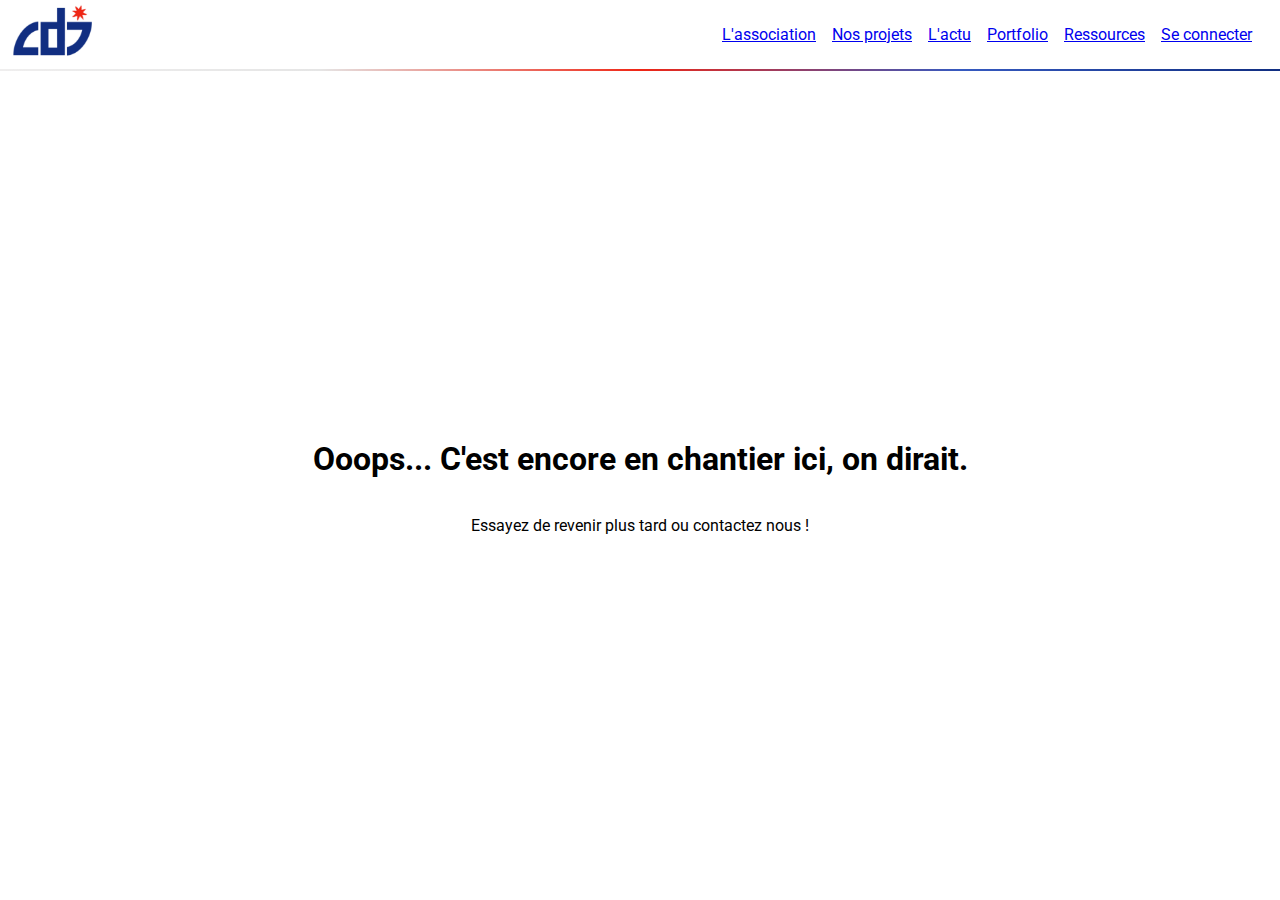
<file: comingSoon.html>
<!DOCTYPE html>
<html lang="fr">
<head>
    <meta charset="UTF-8">
    <meta name="viewport" content="width=device-width, initial-scale=1.0">
    <title>Collectif des Directeurs de Jeunesse</title>
    <link rel="stylesheet" href="assets/style/style.css">
    <link rel="shortcut icon" href="assets/img/favicon.ico" type="image/x-icon">
    <link rel="preconnect" href="https://fonts.googleapis.com">
    <link rel="preconnect" href="https://fonts.gstatic.com" crossorigin>
    <link href="https://fonts.googleapis.com/css2?family=Montserrat:wght@100;200;300;400;500;600&family=Roboto+Slab:wght@100;200;300;400&family=Roboto:ital,wght@0,100;0,300;0,400;0,500;0,700;0,900;1,300;1,400;1,500&display=swap" rel="stylesheet">
</head>
<body>

    <header class="header">
        <div class="header_logo">
            <a href="/">
                <img src="assets/img/logo.png" alt="logo de l'association">
            </a>
            <!-- <h1>Collectif des Directeurs de Jeunesse - IdF</h1> -->
        </div>

        <nav class="header_nav">
            <a href="asso.html">L'association</a>
            <a href="projects.html">Nos projets</a>
            <a href="comingSoon.html">L'actu</a>
            <a href="comingSoon.html">Portfolio</a>
            <div class="header_nav--connect">
                <a href="comingSoon.html">Ressources</a>
                <a href="comingSoon.html">Se connecter</a>
            </div>
        </nav>
    </header>

    <main class="comingSoon">
        <h1>Ooops... C'est encore en chantier ici, on dirait.</h1>
        <p>Essayez de revenir plus tard ou contactez nous !</p>
    </main>
    
</body>
</html>
</file>
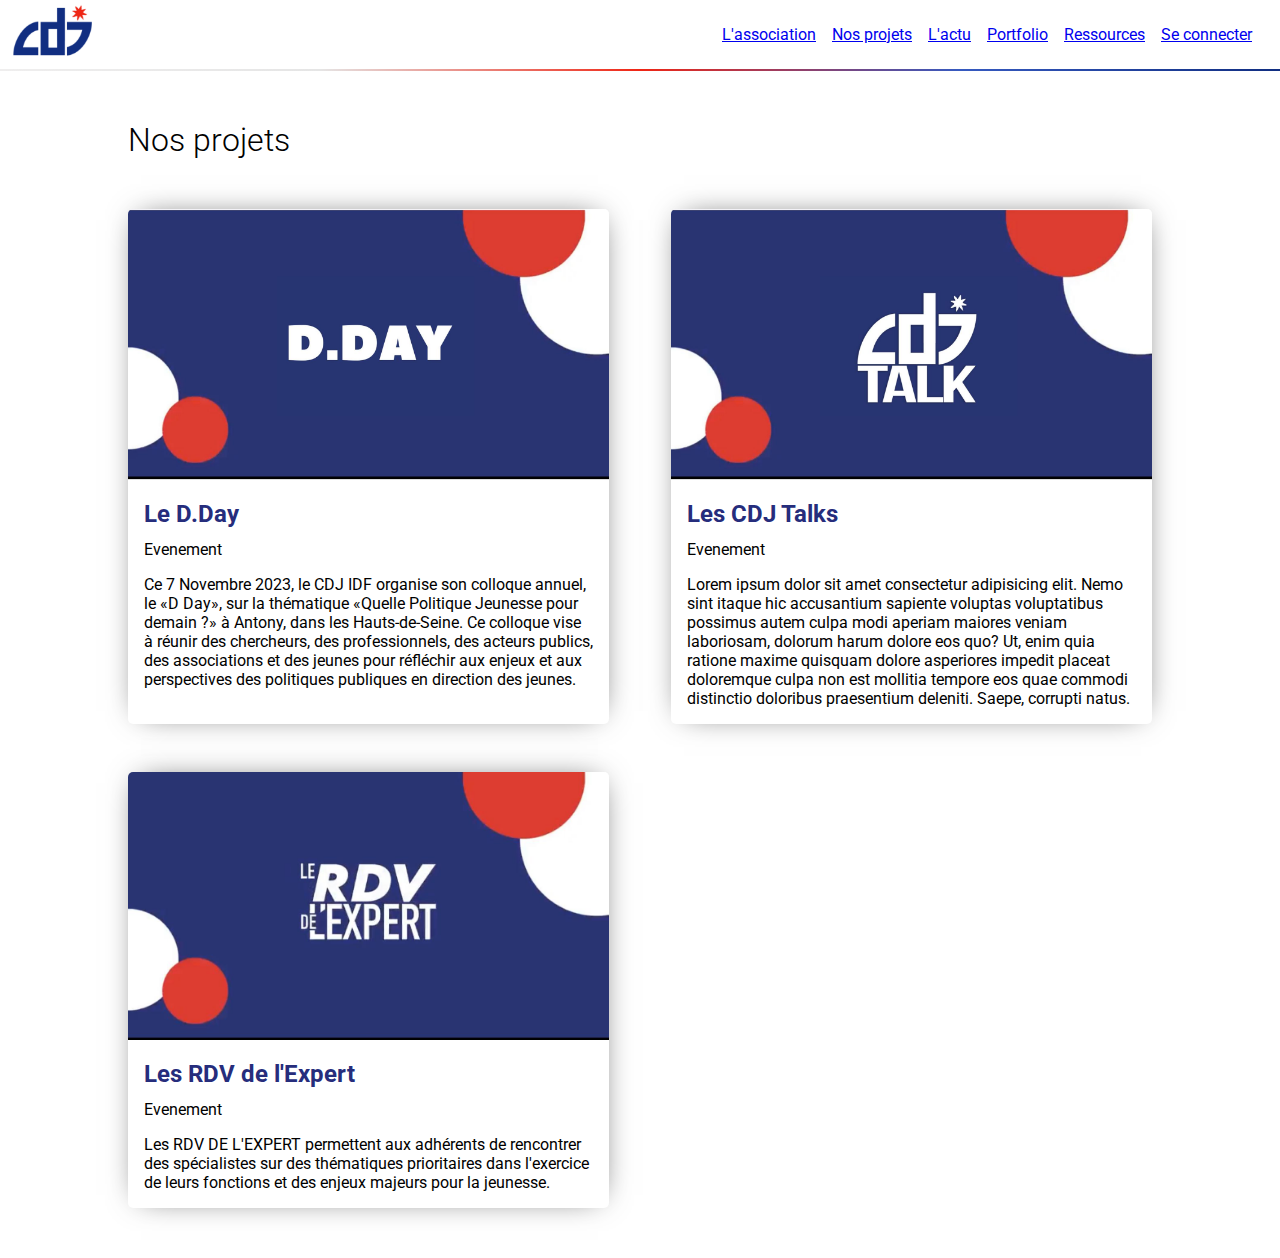
<file: projects.html>
<!DOCTYPE html>
<html lang="fr">
<head>
    <meta charset="UTF-8">
    <meta name="viewport" content="width=device-width, initial-scale=1.0">
    <title>CDJ - Nos projets</title>
    <link rel="stylesheet" href="assets/style/style.css">
    <link rel="shortcut icon" href="assets/img/favicon.ico" type="image/x-icon">
    <link rel="preconnect" href="https://fonts.googleapis.com">
    <link rel="preconnect" href="https://fonts.gstatic.com" crossorigin>
    <link href="https://fonts.googleapis.com/css2?family=Montserrat:wght@100;200;300;400;500;600&family=Roboto+Slab:wght@100;200;300;400&family=Roboto:ital,wght@0,100;0,300;0,400;0,500;0,700;0,900;1,300;1,400;1,500&display=swap" rel="stylesheet">
</head>
<body>

    <header class="header">
        <div class="header_logo">
            <a href="/">
                <img src="assets/img/logo.png" alt="logo de l'association">
            </a>
            <!-- <h1>Collectif des Directeurs de Jeunesse - IdF</h1> -->
        </div>

        <nav class="header_nav">
            <a href="asso.html">L'association</a>
            <a href="projects.html">Nos projets</a>
            <a href="comingSoon.html">L'actu</a>
            <a href="comingSoon.html">Portfolio</a>
            <div class="header_nav--connect">
                <a href="comingSoon.html">Ressources</a>
                <a href="comingSoon.html">Se connecter</a>
            </div>
        </nav>
    </header>

    <main class="projects">
        <h1>Nos projets</h1>

        <section class="projects_list">
            <div class="projects_list_item">
                <a class="projects_list_item_img" href="comingSoon.html">
                    <img src="assets/img/dday.jpg" alt="Image représentative du projet">
                </a>

                <div class="projects_list_item_txt">
                    <h2>Le D.Day</h2>
                    <span>Evenement</span>
                    <p>
                    Ce 7 Novembre 2023, le CDJ IDF organise son colloque annuel, le «D Day», sur la thématique «Quelle Politique Jeunesse pour demain ?» à Antony, dans les Hauts-de-Seine.
                    Ce colloque vise à réunir des chercheurs, des professionnels, des acteurs publics, des associations et des jeunes pour réfléchir aux enjeux et aux perspectives des politiques publiques en direction des jeunes.
                    </p>
                </div>
            </div>
            <div class="projects_list_item">
                <a class="projects_list_item_img" href="comingSoon.html">
                    <img src="assets/img/CDJtalk.jpg" alt="Image représentative du projet">
                </a>

                <div class="projects_list_item_txt">
                    <h2>Les CDJ Talks</h2>
                    <span>Evenement</span>
                    <p>
                    Lorem ipsum dolor sit amet consectetur adipisicing elit. Nemo sint itaque hic accusantium sapiente voluptas voluptatibus possimus autem culpa modi aperiam maiores veniam laboriosam, dolorum harum dolore eos quo? Ut, enim quia ratione maxime quisquam dolore asperiores impedit placeat doloremque culpa non est mollitia tempore eos quae commodi distinctio doloribus praesentium deleniti. Saepe, corrupti natus.
                    </p>
                </div>
            </div>
            <div class="projects_list_item">
                <a class="projects_list_item_img" href="comingSoon.html">
                    <img src="assets/img/RDVexpert.jpg" alt="Image représentative du projet">
                </a>

                <div class="projects_list_item_txt">
                    <h2>Les RDV de l'Expert</h2>
                    <span>Evenement</span>
                    <p>
                    Les RDV DE L'EXPERT permettent aux adhérents de rencontrer des spécialistes sur des thématiques prioritaires dans l'exercice de leurs fonctions et des enjeux majeurs pour la jeunesse.
                    </p>
                </div>
            </div>
        </section>
    </main>
    
</body>
</html>
</file>
<file: assets/style/style.css>
@charset "UTF-8";
* {
  box-sizing: border-box;
}

html, body {
  padding: 0;
  margin: 0;
  font-family: "Roboto", sans-serif;
  font-size: 1rem;
}

.projects_list, .projects_list_item, .asso_aboutUs_historyIdentity, .asso_aboutUs_ourValues_content, .asso_aboutUs_whatWhy_content, .asso_aboutUs_missions_list, .asso_aboutUs_missions_list_item, .asso_aboutUs_actions_list, .asso_aboutUs_actions_list_item, .home_heroIntro_content, .home_aboutUs_content, .home_aboutUs_content--left, .home_aboutUs_content--right, .header, .comingSoon, .home_heroIntro, .home_heroIntro_content--details, .home_heroIntro_aside, .home_ourTeam_profiles--main, .home_ourTeam_profiles--aside, .home_ourTeam_seeMore, .home_joinUs_content, .home_joinUs_content--text, .home_sponsors_carrousel, .header_logo, .header_nav, .header_nav--connect {
  display: flex;
}
.comingSoon, .home_heroIntro, .home_heroIntro_content--details, .home_heroIntro_aside, .home_ourTeam_profiles--main, .home_ourTeam_profiles--aside, .home_ourTeam_seeMore, .home_joinUs_content, .home_joinUs_content--text, .home_sponsors_carrousel, .header_logo, .header_nav, .header_nav--connect {
  align-items: center;
  justify-content: center;
}

.header {
  background-image: linear-gradient(to right, #EFEEEE, #E5E5E5, #EF2615, #365AC0, #112E81); /* Dégradé horizontal de rouge à vert */
  background-size: 100% 2px; /* Largeur de la bordure de 3 pixels, ajustez selon vos besoins */
  background-position: 0 100%; /* Positionnez le dégradé en bas de l'élément */
  background-repeat: no-repeat; /* Empêche la répétition du dégradé */
}

.separator--round {
  height: 3px;
  width: 3px;
  border-radius: 100%;
  background-color: white;
}

.btn, .btn--roundest {
  padding: 0.75em 1.5em;
  border: 1px solid rgb(196, 196, 196);
  border-radius: 1em;
  background-color: rgb(247, 247, 247);
  text-decoration: none;
  color: black;
}
.btn--roundest {
  border-radius: 100px;
}

.bold {
  font-weight: 500;
}

.sectionPadding {
  padding: 50px 10%;
}

.header {
  justify-content: space-between;
  align-items: center;
  max-height: 4.5rem;
  padding-bottom: 2px;
  padding-right: 1.75rem;
}
.header_logo {
  max-height: 4.5rem;
  height: 100%;
}
.header_logo img {
  height: 4.05rem;
  width: auto;
  object-fit: contain;
}
.header_logo h1 {
  font-size: 1rem;
  font-weight: 400;
}
.header_nav, .header_nav--connect {
  gap: 1rem;
}
.footer {
  background-color: grey;
}

@media screen and (max-width: 675px) {
  .header_nav, .header_nav--connect {
    display: none;
  }
}
.home h2 {
  font-weight: 300;
  color: #262d7c;
}
.home h2.--reversedColor {
  color: #d1412a;
}
.home h2.--noColor {
  width: fit-content;
  color: rgb(28, 28, 28);
  padding-bottom: 0.25em;
  border-bottom: 1px solid #d1412a;
}
.home h2 span {
  color: #d1412a;
}

.home_heroIntro {
  height: calc(100vh - 4.5rem);
  background-image: url("../img/eventImg.png");
  background-size: cover;
  background-position: center;
  background-repeat: no-repeat;
  gap: 5%;
  position: relative;
  overflow: hidden;
}
.home_heroIntro > *:not(.home_heroIntro_bgdFilter) {
  flex-basis: 50%;
}
.home_heroIntro_bgdFilter {
  position: absolute;
  inset: 0;
  width: 100%;
  height: 100%;
  background-color: rgba(0, 0, 0, 0.5); /* Couleur de l'obscurcissement avec une opacité de 0.5 (50%) */
  z-index: 1;
}
.home_heroIntro_content {
  flex-direction: column;
  justify-content: flex-start;
  align-items: flex-start;
  min-width: 50%;
  margin-block: auto;
  margin-left: 10%;
  color: white;
  z-index: 2;
}
.home_heroIntro_content h1 {
  text-transform: uppercase;
  font-size: 3rem;
  margin-block: 0;
}
.home_heroIntro_content--details {
  gap: 1rem;
  font-size: 2rem;
  font-weight: 200;
}
.home_heroIntro_content p {
  font-weight: 300;
}
.home_heroIntro_aside {
  max-height: 80%;
  width: auto;
  margin-right: 10%;
  z-index: 2;
}
.home_heroIntro_aside img {
  max-height: 100%;
  width: 100%;
  object-fit: contain;
  border-radius: 3px;
}

.home_aboutUs {
  padding: 5% 10%;
}
.home_aboutUs_content {
  gap: 3em;
}
.home_aboutUs_content--left, .home_aboutUs_content--right {
  flex-direction: column;
  flex-basis: 50%;
  gap: 1em;
}
.home_aboutUs_content--right {
  max-width: 40vw;
  width: 50%;
}
.home_aboutUs_content--right img {
  margin-top: -70px;
  width: 100%;
  height: auto;
  border-radius: 3px;
}

.home_ourTeam {
  background-color: #cbd9ff;
  padding: 5% 10%;
}
.home_ourTeam h2 {
  margin-bottom: 2em;
}
.home_ourTeam h3 {
  margin: 0;
  font-weight: 400;
}
.home_ourTeam_profiles--main {
  gap: 3rem;
  margin-bottom: 3rem;
}
.home_ourTeam_profiles--main_item {
  text-align: center;
}
.home_ourTeam_profiles--main_item h3 {
  font-size: 2rem;
  font-weight: 500;
}
.home_ourTeam_profiles--main_item span {
  font-weight: 300;
}
.home_ourTeam_profiles--aside {
  gap: 2rem;
  margin-top: 3rem;
  padding-top: 3rem;
  border-top: 1px solid black;
}
.home_ourTeam_profiles--aside_item {
  text-align: center;
}
.home_ourTeam_seeMore {
  margin-top: 3.5rem;
}
.home_ourTeam_seeMore a {
  font-size: 1.25rem;
}

.home_joinUs {
  padding: 5% 10%;
  background-image: url("../img/joinUs.png");
  background-size: cover;
  background-position: center;
  background-repeat: no-repeat;
  position: relative;
  overflow: hidden;
}
.home_joinUs_bgdFilter {
  position: absolute;
  inset: 0;
  width: 100%;
  height: 100%;
  background-color: rgba(255, 255, 255, 0.667); /* Couleur de l'obscurcissement avec une opacité de 0.5 (50%) */
  z-index: 1;
}
.home_joinUs_content {
  flex-direction: column;
  gap: 2rem;
  position: relative;
  z-index: 2;
}
.home_joinUs_content--text {
  flex-wrap: wrap;
}
.home_joinUs_content--text p {
  font-size: 1.5em;
  text-align: center;
}

.home_sponsors {
  padding: 5% 10%;
}
.home_sponsors_carrousel {
  gap: 3rem;
  height: 80px;
}
.home_sponsors_carrousel img {
  max-height: 100%;
  width: auto;
  object-fit: contain;
}

@media screen and (max-width: 1150px) {
  .home_sponsors_carrousel {
    flex-wrap: wrap;
  }
}
@media screen and (max-width: 800px) {
  .home_heroIntro_content {
    margin-left: 0;
    flex-basis: 90% !important;
  }
  .home_heroIntro aside {
    display: none;
  }
}
@media screen and (max-width: 750px) {
  .home_heroIntro_content {
    padding-right: unset;
  }
  .home_aboutUs_content--left {
    flex-basis: 100%;
  }
  .home_aboutUs_content--right {
    display: none;
  }
}
@media screen and (max-width: 650px) {
  .home_ourTeam_profiles--main, .home_ourTeam_profiles--aside {
    flex-wrap: wrap;
  }
}
@media screen and (max-width: 550px) {
  .home_heroIntro_content h1 {
    font-size: 1.75rem;
    margin-bottom: 2rem;
  }
  .home_heroIntro_content--details {
    flex-wrap: wrap;
    justify-content: flex-start;
    gap: 10px;
    font-size: 1.15rem;
  }
  .home_heroIntro_content--details .separator, .home_heroIntro_content--details .separator--round {
    display: none;
  }
}
.asso h1 {
  margin-top: 50px;
  margin-left: 10%;
  margin-bottom: 0;
  font-weight: 300;
  font-size: 1rem;
  color: #d1412a;
}
.asso_aboutUs h2 {
  margin-top: 0;
  margin-bottom: 0;
  font-weight: 300;
  font-size: 3rem;
  letter-spacing: -2px;
  color: #262d7c;
}
.asso_aboutUs h2.--samePadAsSection {
  margin-left: 10%;
}
.asso_aboutUs h2.--fullUnderline {
  width: 100%;
  padding-bottom: 0.5em;
  border-bottom: 1px solid rgb(48, 48, 48);
}
.asso_aboutUs h2 span {
  color: #d1412a;
}
.asso_aboutUs h3 {
  font-size: 2rem;
  font-weight: 300;
  color: rgb(98, 98, 98);
}
.asso_aboutUs h3 span {
  font-weight: 400;
  color: #262d7c;
}
.asso_aboutUs p {
  text-align: justify;
  font-weight: 300;
  font-size: 1.25rem;
  letter-spacing: 1px;
  line-height: 1.35em;
}
.asso_aboutUs_historyIdentity, .asso_aboutUs_ourValues_content {
  justify-content: space-between;
  align-items: flex-start;
  gap: 3rem;
}
.asso_aboutUs_historyIdentity--left, .asso_aboutUs_historyIdentity--right {
  flex-basis: 50%;
}
.asso_aboutUs_historyIdentity--separator {
  flex: 0 0 1px;
  min-width: 1px;
  height: 100%;
  min-height: 300px;
  background-color: #d1412a;
  align-self: center;
}
.asso_aboutUs_historyIdentity h3, .asso_aboutUs_ourValues_content h3 {
  margin-top: 0;
  text-align: center;
}
.asso_aboutUs_ourValues {
  background-color: rgb(244, 244, 244);
}
.asso_aboutUs_ourValues h3 {
  margin-top: 0;
  padding-bottom: 0.75rem;
  margin-bottom: 0.75rem;
  border-bottom: 1px solid #d1412a;
  width: 40%;
  margin-inline: auto;
  text-align: center;
  color: black;
}
.asso_aboutUs_ourValues_content {
  align-items: center;
  gap: 3rem;
}
.asso_aboutUs_ourValues_content p {
  text-align: left;
}
.asso_aboutUs_ourValues_content img {
  max-width: calc(50% - 3rem);
  object-fit: contain;
  border-radius: 5px;
}
.asso_aboutUs_whatWhy h2 {
  text-align: end;
}
.asso_aboutUs_whatWhy_content {
  gap: 3rem;
  margin-top: 3rem;
}
.asso_aboutUs_whatWhy_content h3 {
  margin-top: 0;
}
.asso_aboutUs_whatWhy_content p {
  font-size: 1.1rem;
}
.asso_aboutUs_whatWhy_content--left, .asso_aboutUs_whatWhy_content--right {
  flex-basis: 50%;
}
.asso_aboutUs_missions, .asso_aboutUs_actions {
  padding-top: 0;
}
.asso_aboutUs_missions_list, .asso_aboutUs_actions_list {
  margin-top: 3rem;
  justify-content: space-between;
  align-items: flex-start;
  flex-wrap: wrap;
  gap: 2em;
}
.asso_aboutUs_missions_list_item, .asso_aboutUs_actions_list_item {
  justify-content: flex-start;
  align-items: flex-start;
  gap: 0.75em;
  flex-basis: 47%;
  font-size: 1.5rem;
}
.asso_aboutUs_missions_list_item--text > * {
  margin: 0;
}
.asso_aboutUs_missions_list_item--text h3 {
  font-size: 1.75rem;
  text-transform: uppercase;
}
.asso_aboutUs_missions_list_item--text p {
  margin-top: 0.5em;
  font-size: 1rem;
  line-height: 1.25em;
  letter-spacing: 1px;
}
.asso_aboutUs_missions_list_item ion-icon, .asso_aboutUs_actions_list_item ion-icon {
  color: grey;
  font-size: 35px;
  min-height: 35px;
  min-width: 35px;
}
.asso_aboutUs_actions h2 {
  text-align: right;
}
.asso_aboutUs_actions_list_item--text > * {
  margin: 0;
}
.asso_aboutUs_actions_list_item--text h3 {
  font-size: 1.75rem;
  text-transform: uppercase;
}
.asso_aboutUs_actions_list_item--text p {
  margin-top: 0.5em;
  font-size: 1rem;
  line-height: 1.25em;
  letter-spacing: 1px;
}
.asso_aboutUs_actions_list_item ion-icon {
  color: grey;
  font-size: 35px;
  min-height: 35px;
  min-width: 35px;
}

@media screen and (min-width: 1050px) {
  .asso_aboutUs_ourValues_content {
    align-items: flex-start;
    margin-top: 3rem;
  }
  .asso_aboutUs_ourValues_content p {
    margin: 0;
  }
  .asso_aboutUs_ourValues_content img {
    max-width: 30%;
  }
}
@media screen and (max-width: 725px) {
  .asso_aboutUs_missions_list_item, .asso_aboutUs_actions_list_item {
    flex-basis: 100%;
  }
}
@media screen and (max-width: 550px) {
  .asso_aboutUs_historyIdentity, .asso_aboutUs_ourValues_content, .asso_aboutUs_whatWhy_content {
    flex-wrap: wrap;
  }
  .asso_aboutUs_historyIdentity > *, .asso_aboutUs_ourValues_content > *, .asso_aboutUs_whatWhy_content > * {
    flex-basis: 100%;
  }
  .asso_aboutUs_historyIdentity--separator, .asso_aboutUs_whatWhy_content--separator {
    display: none;
  }
  .asso_aboutUs_ourValues_content img {
    display: none;
  }
}
.projects h1 {
  margin: 0;
  margin-left: 10%;
  margin-top: 50px;
  font-weight: 300;
}
.projects_list {
  justify-content: space-between;
  align-items: stretch;
  flex-wrap: wrap;
  gap: 3rem;
  padding: 50px 10%;
}
.projects_list_item {
  justify-content: flex-start;
  align-items: flex-start;
  flex-direction: column;
  flex-basis: 47%;
  border-radius: 5px;
  overflow: hidden;
  box-shadow: 1px -1px 30px -12px rgba(0, 0, 0, 0.75);
  -webkit-box-shadow: 1px -1px 30px -12px rgba(0, 0, 0, 0.75);
  -moz-box-shadow: 1px -1px 30px -12px rgba(0, 0, 0, 0.75);
  transition: 0.25s;
}
.projects_list_item:hover {
  transform: scale(1.05);
}
.projects_list_item:hover h2 {
  color: #d1412a;
}
.projects_list_item_img {
  max-width: 100%;
}
.projects_list_item_img img {
  width: 100%;
  height: auto;
  object-fit: cover;
  object-position: center;
}
.projects_list_item_txt {
  padding: 1rem;
}
.projects_list_item_txt h2 {
  margin-top: 0;
  margin-bottom: 0.75rem;
  color: #262d7c;
  transition: 0.25s;
}
.projects_list_item_txt p {
  margin-bottom: 0;
}

@media screen and (max-width: 1000px) {
  .projects_list_item {
    flex-basis: 100%;
  }
}
.comingSoon {
  width: 100%;
  height: calc(100vh - 4.5rem);
  flex-direction: column;
}

/*# sourceMappingURL=style.css.map */
</file>
